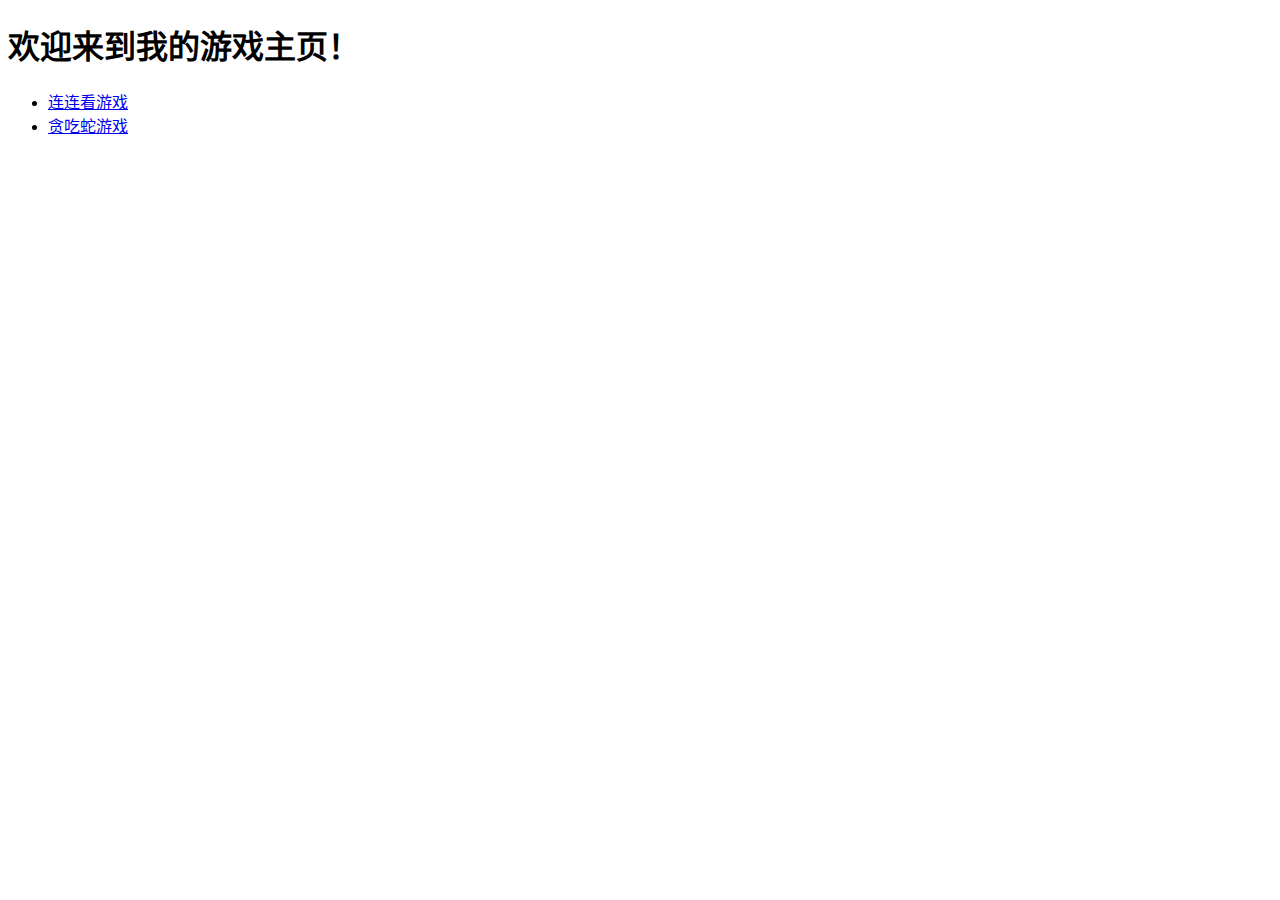
<file: index.html>
<!DOCTYPE html>
<html lang="zh-CN">
<head>
    <meta charset="UTF-8">
    <title>我的游戏主页</title>
</head>
<body>
    <h1>欢迎来到我的游戏主页！</h1>
    <ul>
        <li><a href="https://roylin0412.github.io/roylin-page/lianliankan-game">连连看游戏</a></li>
        <li><a href="https://roylin0412.github.io/roylin-page/snake_game_web">贪吃蛇游戏</a></li>
    </ul>
</body>
</html>
</file>
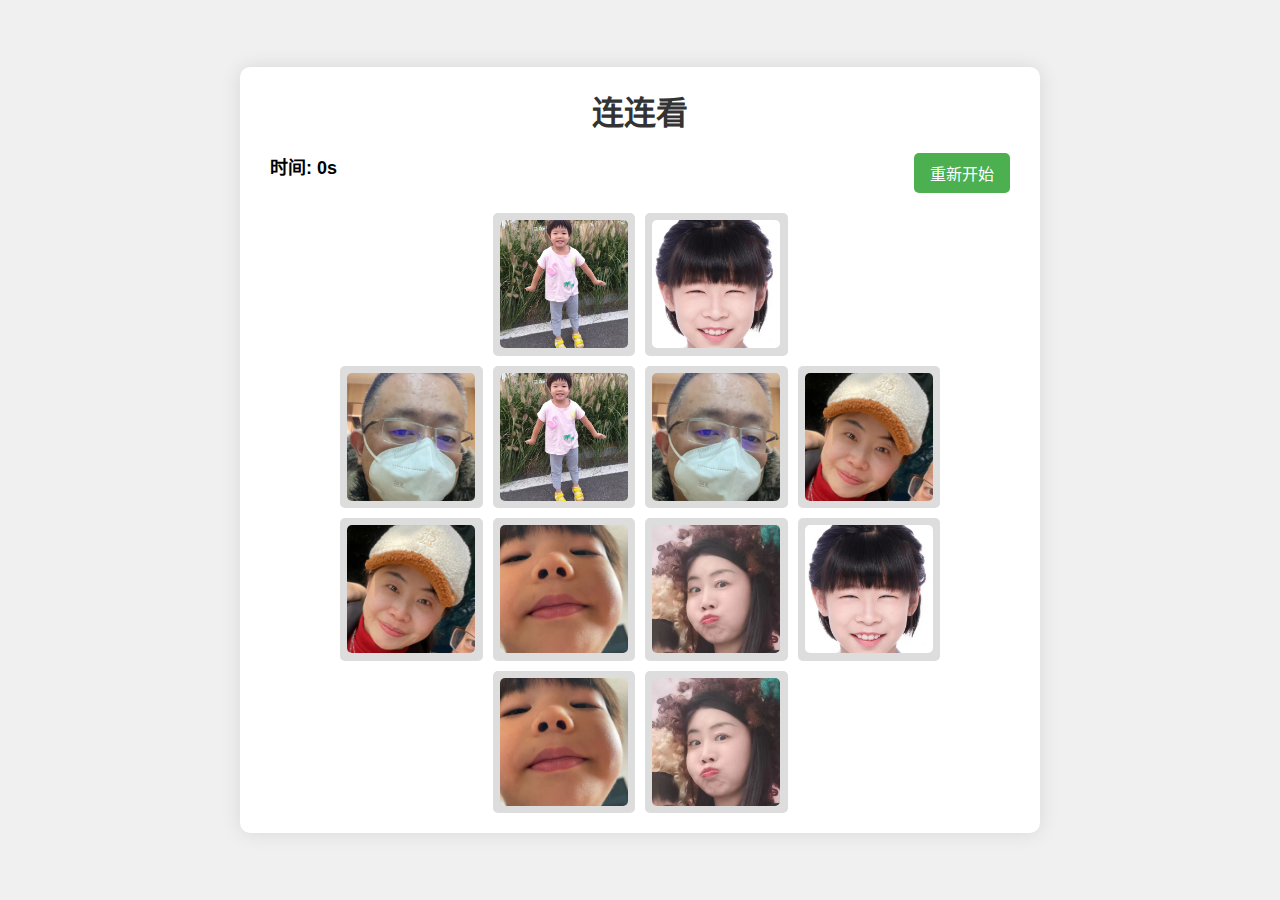
<file: lianliankan-game/index.html>
<!DOCTYPE html>
<html lang="zh-CN">
<head>
    <meta charset="UTF-8">
    <meta name="viewport" content="width=device-width, initial-scale=1.0">
    <title>连连看</title>
    <link rel="stylesheet" href="style.css">
</head>
<body>
    <div class="container">
        <h1>连连看</h1>
        <div class="game-info">
            <div id="timer">时间: 0s</div>
            <button id="restart-btn">重新开始</button>
        </div>
        <div id="game-board" class="game-board"></div>
        <div id="win-message" class="win-message hidden">
            <h2>恭喜你赢了！</h2>
            <p id="final-time"></p>
            <button id="play-again-btn">再玩一次</button>
        </div>
    </div>
    <script src="script.js"></script>
</body>
</html>
</file>
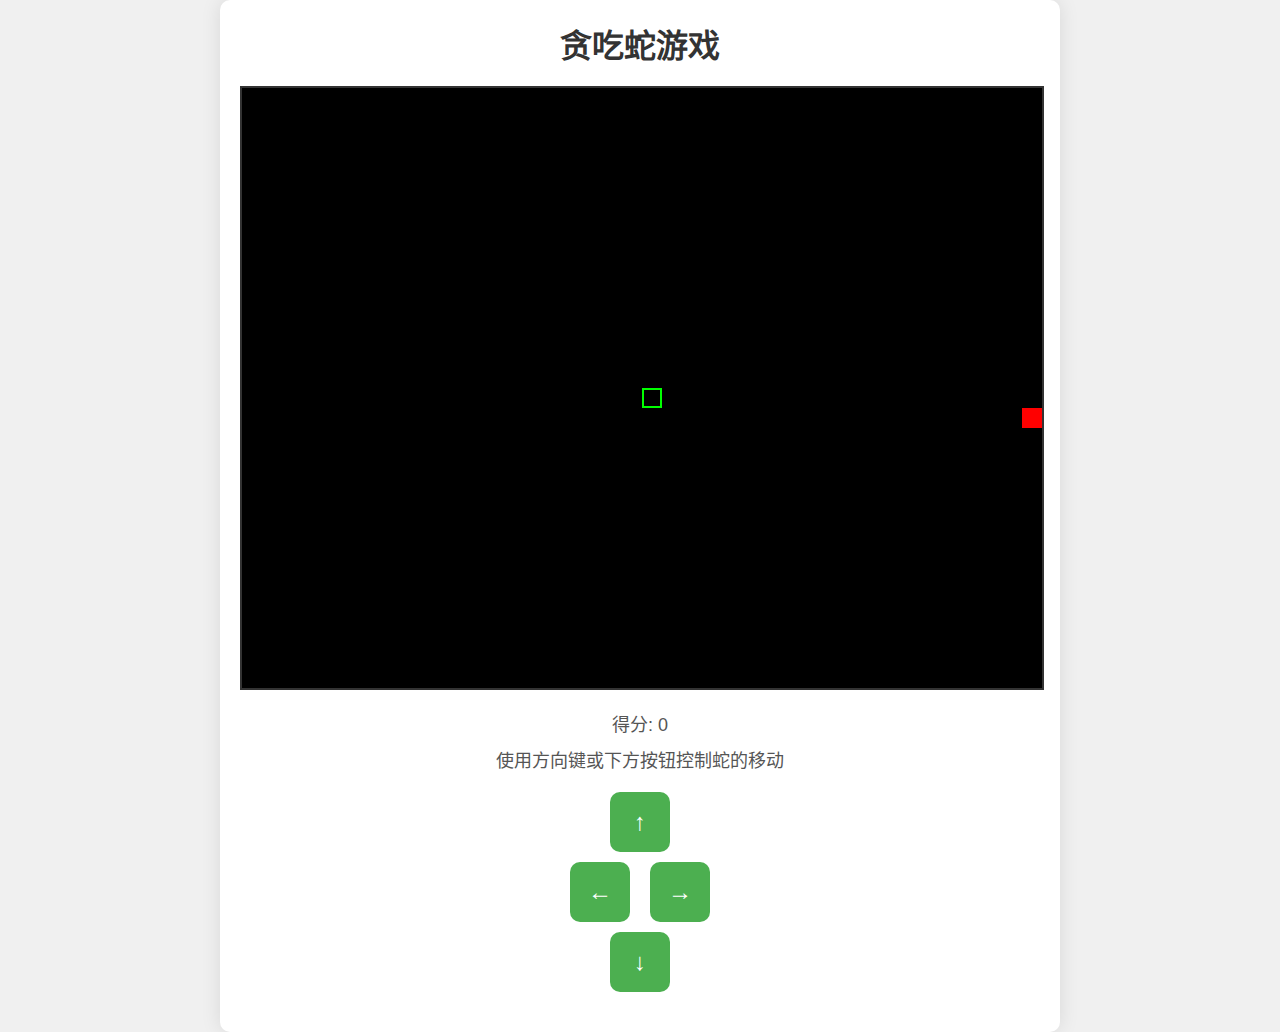
<file: snake_game_web/index.html>
<!DOCTYPE html>
<html lang="zh-CN">
<head>
    <meta charset="UTF-8">
    <meta name="viewport" content="width=device-width, initial-scale=1.0">
    <title>贪吃蛇游戏</title>
    <link rel="stylesheet" href="style.css">
</head>
<body>
    <div class="game-container">
        <h1>贪吃蛇游戏</h1>
        <canvas id="gameCanvas" width="800" height="600"></canvas>
        <div class="game-info">
            <p>得分: <span id="score">0</span></p>
            <p>使用方向键或下方按钮控制蛇的移动</p>
        </div>
        <div class="controls">
            <button id="upButton">↑</button>
            <div class="horizontal-controls">
                <button id="leftButton">←</button>
                <button id="rightButton">→</button>
            </div>
            <button id="downButton">↓</button>
        </div>
        <div id="gameOver" class="game-over">
            <h2>游戏结束！</h2>
            <p>最终得分: <span id="finalScore">0</span></p>
            <button id="restartButton">重新开始</button>
        </div>
    </div>
    <script src="script.js"></script>
</body>
</html>
</file>
<file: lianliankan-game/style.css>
* {
    margin: 0;
    padding: 0;
    box-sizing: border-box;
}

body {
    font-family: 'Arial', sans-serif;
    background-color: #f0f0f0;
    display: flex;
    justify-content: center;
    align-items: center;
    min-height: 100vh;
}

.container {
    background-color: white;
    border-radius: 10px;
    box-shadow: 0 0 20px rgba(0, 0, 0, 0.1);
    padding: 20px;
    text-align: center;
    max-width: 800px;
    width: 100%;
}

h1 {
    color: #333;
    margin-bottom: 20px;
}

.game-info {
    display: flex;
    justify-content: space-between;
    margin-bottom: 20px;
    padding: 0 10px;
}

#timer {
    font-size: 18px;
    font-weight: bold;
}

button {
    background-color: #4CAF50;
    border: none;
    border-radius: 5px;
    color: white;
    cursor: pointer;
    font-size: 16px;
    padding: 8px 16px;
    transition: background-color 0.3s;
}

button:hover {
    background-color: #45a049;
}

.game-board {
    display: grid;
    grid-template-columns: repeat(4, 1fr);
    grid-gap: 10px;
    margin: 0 auto;
    max-width: 600px;
}

.cell {
    aspect-ratio: 1;
    background-color: #ddd;
    border-radius: 5px;
    cursor: pointer;
    display: flex;
    justify-content: center;
    align-items: center;
    transition: transform 0.2s, box-shadow 0.2s;
    position: relative;
}

.cell img {
    width: 90%;
    height: 90%;
    object-fit: cover;
    border-radius: 5px;
}

.cell.selected {
    transform: scale(0.95);
    box-shadow: 0 0 0 3px #ff5722;
}

.cell.empty {
    background-color: transparent;
    cursor: default;
}

.win-message {
    position: fixed;
    top: 0;
    left: 0;
    width: 100%;
    height: 100%;
    background-color: rgba(0, 0, 0, 0.8);
    display: flex;
    flex-direction: column;
    justify-content: center;
    align-items: center;
    color: white;
    z-index: 10;
}

.win-message h2 {
    font-size: 36px;
    margin-bottom: 20px;
}

.win-message p {
    font-size: 24px;
    margin-bottom: 30px;
}

.hidden {
    display: none;
}

/* 连线效果 */
.line {
    position: absolute;
    background-color: #ff5722;
    z-index: 5;
}

.line.horizontal {
    height: 5px;
}

.line.vertical {
    width: 5px;
}

/* 响应式设计 */
@media (max-width: 600px) {
    .game-board {
        grid-gap: 5px;
    }
    
    .game-info {
        flex-direction: column;
        gap: 10px;
    }
}
</file>
<file: snake_game_web/style.css>
* {
    margin: 0;
    padding: 0;
    box-sizing: border-box;
}

body {
    font-family: 'Microsoft YaHei', '微软雅黑', sans-serif;
    background-color: #f0f0f0;
    display: flex;
    justify-content: center;
    align-items: center;
    min-height: 100vh;
}

.game-container {
    text-align: center;
    background-color: white;
    padding: 20px;
    border-radius: 10px;
    box-shadow: 0 0 20px rgba(0, 0, 0, 0.1);
    max-width: 840px;
}

h1 {
    color: #333;
    margin-bottom: 20px;
}

canvas {
    background-color: black;
    border: 2px solid #333;
    display: block;
    margin: 0 auto;
}

.game-info {
    margin-top: 20px;
    font-size: 18px;
    color: #555;
}

.game-info p {
    margin: 10px 0;
}

/* 控制按钮样式 */
.controls {
    margin: 20px 0;
    display: flex;
    flex-direction: column;
    align-items: center;
}

.horizontal-controls {
    display: flex;
    justify-content: center;
    gap: 20px;
    margin: 10px 0;
}

.controls button {
    width: 60px;
    height: 60px;
    font-size: 24px;
    background-color: #4CAF50;
    color: white;
    border: none;
    border-radius: 10px;
    cursor: pointer;
    transition: background-color 0.2s;
}

.controls button:hover {
    background-color: #45a049;
}

.controls button:active {
    background-color: #3e8e41;
    transform: scale(0.95);
}

.game-over {
    display: none;
    position: absolute;
    top: 50%;
    left: 50%;
    transform: translate(-50%, -50%);
    background-color: rgba(0, 0, 0, 0.8);
    color: white;
    padding: 30px;
    border-radius: 10px;
    text-align: center;
    z-index: 10;
}

.game-over h2 {
    font-size: 32px;
    margin-bottom: 20px;
    color: #ff3333;
}

.game-over p {
    font-size: 20px;
    margin-bottom: 30px;
}

#restartButton {
    background-color: #4CAF50;
    color: white;
    border: none;
    padding: 10px 20px;
    font-size: 18px;
    border-radius: 5px;
    cursor: pointer;
    transition: background-color 0.3s;
}

#restartButton:hover {
    background-color: #45a049;
}
</file>
